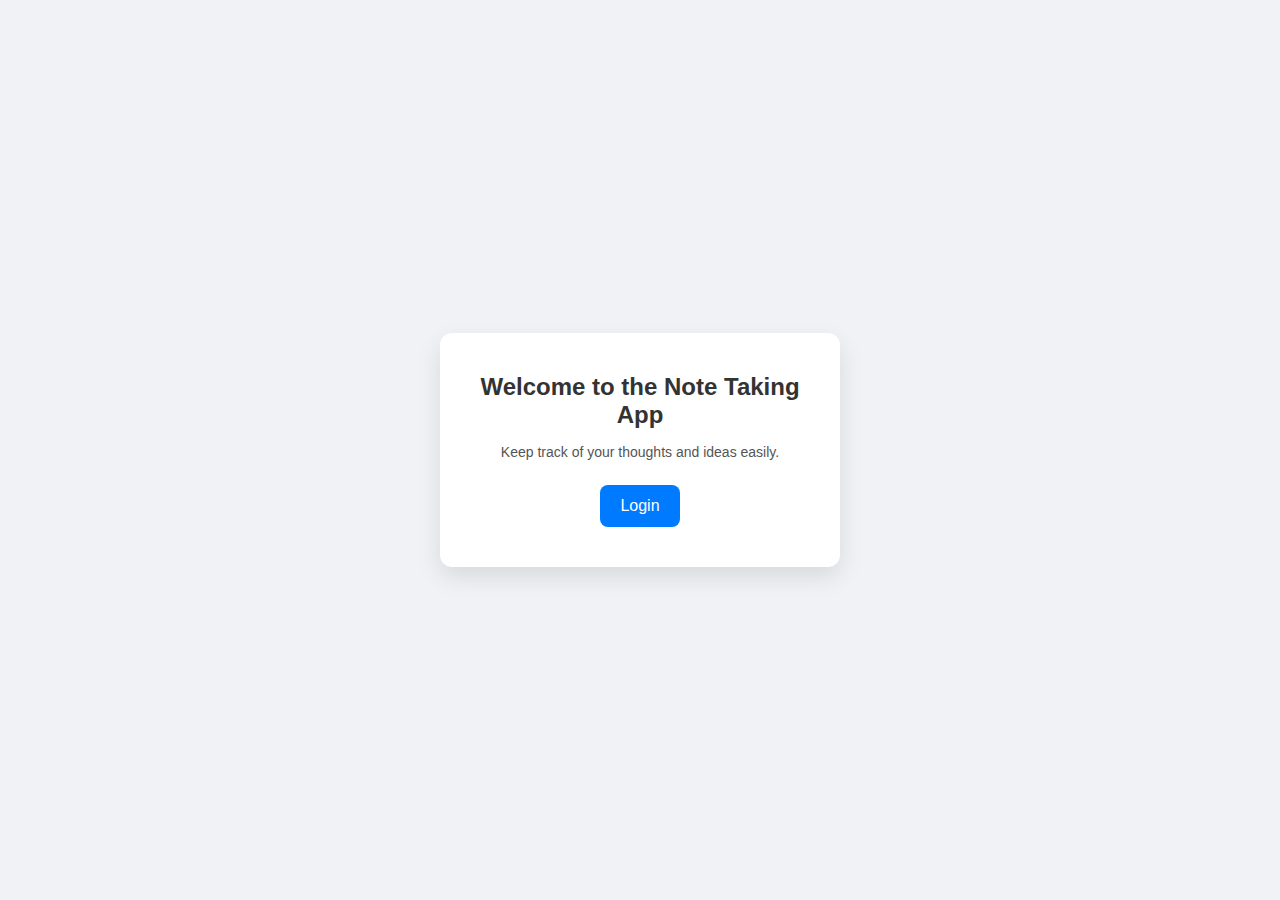
<file: DB website/index.html>
<!DOCTYPE html>
<html lang="en">
<head>
    <meta charset="UTF-8">
    <meta name="viewport" content="width=device-width, initial-scale=1.0">
    <title>Note Taking App</title>
    <link rel="stylesheet" href="style.css">
</head>
<body>
    <div class="container">
        <h1>Welcome to the Note Taking App</h1>
        <p>Keep track of your thoughts and ideas easily.</p>
        <a href="login.html" class="btn">Login</a>
    </div>
</body>
</html>
</file>
<file: DB website/style.css>
/* Reset default margin and padding */
* {
    margin: 0;
    padding: 0;
    box-sizing: border-box;
}

body {
    font-family: Arial, sans-serif;
    height: 100vh;
    display: flex;
    justify-content: center;
    align-items: center;
    background: #f0f2f5;
}

.container {
    background: white;
    padding: 40px 30px;
    border-radius: 12px;
    box-shadow: 0 8px 20px rgba(0, 0, 0, 0.1);
    text-align: center;
    max-width: 400px;
    width: 100%;
    transition: 0.3s ease-in-out;
}

.container:hover {
    transform: translateY(-5px);
    box-shadow: 0 12px 30px rgba(0, 0, 0, 0.15);
}

h1 {
    font-size: 24px;
    margin-bottom: 15px;
    color: #333;
}

p {
    font-size: 16px;
    margin-bottom: 25px;
    color: #666;
}

.btn {
    display: inline-block;
    padding: 12px 20px;
    background-color: #007bff;
    color: white;
    text-decoration: none;
    font-size: 16px;
    border-radius: 8px;
    transition: background-color 0.3s ease;
}

.btn:hover {
    background-color: #0056b3;
}
/* Reset defaults */
* {
    margin: 0;
    padding: 0;
    box-sizing: border-box;
}

body {
    font-family: 'Segoe UI', sans-serif;
    background: #f0f2f5;
    display: flex;
    justify-content: center;
    align-items: center;
    height: 100vh;
}

/* Container */
.container {
    background-color: #fff;
    padding: 40px 30px;
    border-radius: 12px;
    box-shadow: 0 10px 25px rgba(0, 0, 0, 0.1);
    width: 100%;
    max-width: 400px;
    text-align: center;
    transition: all 0.3s ease;
}

/* Form Boxes */
.form-box {
    display: none;
}

.form-box.active {
    display: block;
}

h2 {
    margin-bottom: 20px;
    color: #333;
}

/* Input Fields */
input {
    width: 100%;
    padding: 12px 10px;
    margin: 10px 0;
    border: 1px solid #ccc;
    border-radius: 8px;
    font-size: 16px;
    outline: none;
    transition: border-color 0.3s ease;
}

input:focus {
    border-color: #007bff;
}

/* Buttons */
button {
    width: 100%;
    padding: 12px;
    background-color: #007bff;
    color: white;
    font-size: 16px;
    border: none;
    border-radius: 8px;
    cursor: pointer;
    margin-top: 10px;
    transition: background-color 0.3s ease;
}

button:hover {
    background-color: #0056b3;
}

/* Text + Link */
p {
    margin-top: 15px;
    font-size: 14px;
    color: #555;
}

a {
    color: #007bff;
    text-decoration: none;
    cursor: pointer;
}

a:hover {
    text-decoration: underline;
}
</file>
